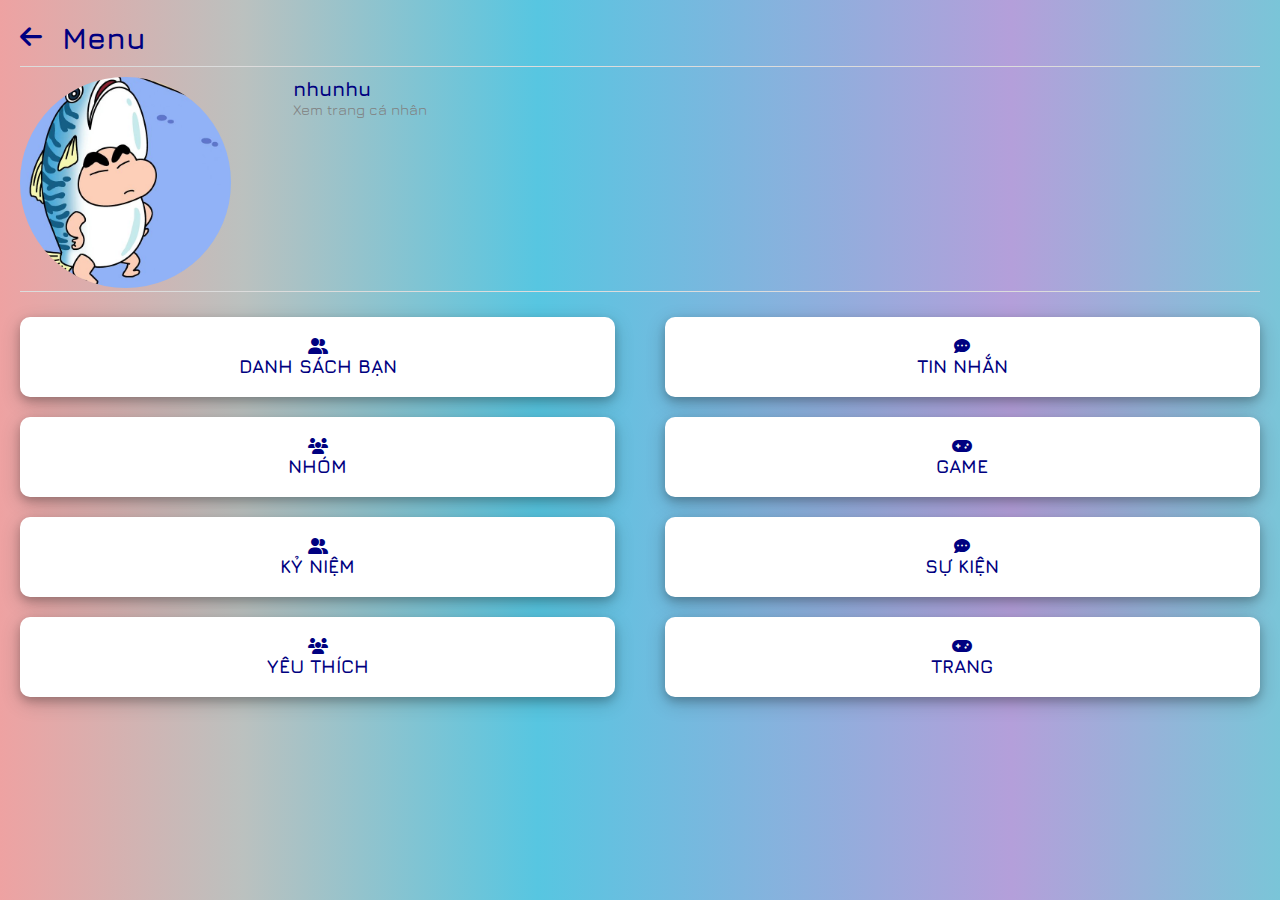
<file: WEB/index4.html>
<!DOCTYPE html>
<html lang="en">

<head>
    <meta charset="UTF-8">
    <meta name="viewport" content="width=device-width, initial-scale=1.0">
    <link rel="stylesheet" href="https://cdnjs.cloudflare.com/ajax/libs/font-awesome/6.4.0/css/all.min.css" />
    <!-- font  -->
    <style>
        @import url('https://fonts.googleapis.com/css2?family=Jura:wght@700&display=swap');
    </style>
    <script src="https://cdnjs.cloudflare.com/ajax/libs/wow/1.1.2/wow.min.js"></script>
    <link rel="stylesheet" href="https://cdnjs.cloudflare.com/ajax/libs/animate.css/4.1.1/animate.min.css" />
    <script src="https://code.jquery.com/jquery-3.7.0.min.js"></script>
    <link rel="stylesheet" href="CSS/Header.css">
    <link rel="stylesheet" href="CSS/Bars.css">
    <!-- responsive -->
    <meta name="viewport" content="width=device-width, initial-scale=1" />
    <title>MY WEB</title>
    <link rel="shortcut icon" href="IMG/LM.png">
    <script>
        wow = new WOW(
            {
                boxClass: 'wow',      // default
                animateClass: 'animate', // default
                offset: 0,          // default
                mobile: true,       // default
                live: true        // default
            }
        )
        wow.init();
    </script>
</head>

<body>
    <main>
        <section class="flex top">
            <div><a href="index.html">
                    <i class="fa-solid fa-arrow-left" title="Trang chủ"></i>
                </a>
            </div>
            <div>
                <h2>Menu</h2>
            </div>
        </section>
        <section class="profile">
            <div class="myProfile flex">
                <div class="myImg">
                    <a href="index3.html">
                        <img src="IMG/avatar.jpg" alt="">
                    </a>
                </div>
                <div class="myName">
                    <a href="index3.html">
                        <h3>nhunhu</h3>
                        <span>Xem trang cá nhân</span>
                    </a>
                </div>
            </div>
        </section>
        <section class="content flex">
            <div>
                <a href="index5.html" class="item">
                    <i class="fa-solid fa-user-group"></i>
                    <h3>DANH SÁCH BẠN</h3>
                </a>
            </div>
            <div>
                <a href="index2.html" class="item">
                    <i class="fa-solid fa-comment-dots"></i>
                    <h3>TIN NHẮN</h3>
                </a>
            </div>
            <div>
                <a href="javascript:;" class="item">
                    <i class="fa-solid fa-users"></i>
                    <h3>NHÓM</h3>
                </a>
            </div>
            <div>
                <a href="javascript:;" class="item">
                    <i class="fa-solid fa-gamepad"></i>
                    <h3>GAME</h3>
                </a>
            </div>
            <div>
                <a href="javascript:;" class="item">
                    <i class="fa-solid fa-user-group"></i>
                    <h3>KỶ NIỆM</h3>
                </a>
            </div>
            <div>
                <a href="javascript:;" class="item">
                    <i class="fa-solid fa-comment-dots"></i>
                    <h3>SỰ KIỆN</h3>
                </a>
            </div>
            <div>
                <a href="javascript:;" class="item">
                    <i class="fa-solid fa-users"></i>
                    <h3>YÊU THÍCH</h3>
                </a>
            </div>
            <div>
                <a href="javascript:;" class="item">
                    <i class="fa-solid fa-gamepad"></i>
                    <h3>TRANG</h3>
                </a>
            </div>

        </section>
    </main>
</body>

</html>
</file>
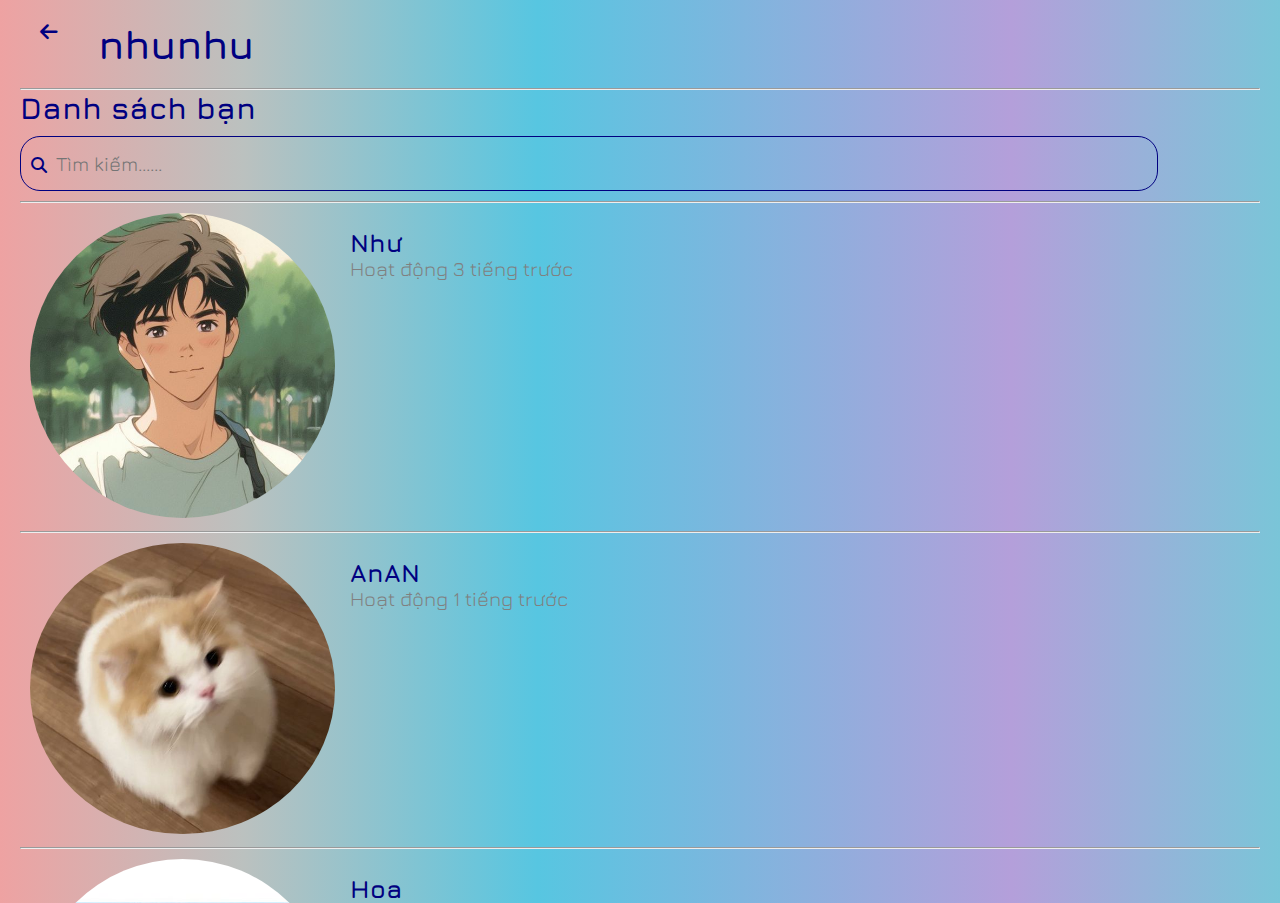
<file: WEB/index5.html>
<!DOCTYPE html>
<html lang="en">

<head>
    <meta charset="UTF-8">
    <meta name="viewport" content="width=device-width, initial-scale=1.0">
    <link rel="stylesheet" href="https://cdnjs.cloudflare.com/ajax/libs/font-awesome/6.4.0/css/all.min.css" />
    <style>
        @import url('https://fonts.googleapis.com/css2?family=Jura:wght@700&display=swap');
    </style>
    <script src="https://cdnjs.cloudflare.com/ajax/libs/wow/1.1.2/wow.min.js"></script>
    <link rel="stylesheet" href="https://cdnjs.cloudflare.com/ajax/libs/animate.css/4.1.1/animate.min.css" />
    <link rel="stylesheet" href="CSS/Header.css">
    <link rel="stylesheet" href="CSS/Message.css">
    <link rel="stylesheet" href="CSS/ListFriend.css">

    <script src="JS/Message.js"></script>
    <link rel="shortcut icon" href="IMG/LM.png">

    <title>DS bạn</title>
</head>

<body onload="active()">
    <main>
        <section class="top">
            <div class="name flex">
                <div>
                    <a href="index4.html"><i class="fa-solid fa-arrow-left"></i></a>
                </div>
                <div>
                    <h1>nhunhu</h1>
                </div>
            </div>
            <hr>
            <div>
                <h3 style="font-size: 30px;">Danh sách bạn</h3>
            </div>
            <div class="search">
                <i class="fa-solid fa-magnifying-glass"></i>
                <input type="text" placeholder="Tìm kiếm......" id="ip-find">
            </div>
            <hr>
        </section>
        <section class="list">
            <div class="friend">
                <ul class="list-friend" id="list-friend">

                </ul>
        </section>

    </main>

</body>

</html>
</file>
<file: WEB/CSS/Header.css>
* {
    padding: 0;
    margin: 0;
    font-family: 'Jura', sans-serif;
    color: navy;
}

ul li {
    list-style-type: none;
}

a {
    text-decoration: none;
}
.change{
    color: red;
}
.active{
    /* background-color: #e0f0f5; */
    border-bottom:2px solid #248299;
    margin: 0 30px;

}
/* go to top */
#go {
    width: 50px;
    height: 50px;
    border-radius: 50px;
    background-color: #57c6e1;
    z-index: 999;
    position: fixed;
    right: 30px;
    bottom: 30px;
    border: 2px solid white;
}

#go a {
    text-decoration: none;
}

#go a i {
    font-size: 40px;
    text-align: center;
    padding: 5px;
}

body {
    /* margin: 0px 25px; */
    padding: 0 20px;
    background-image: linear-gradient(to right, #eea2a2 0%, #bbc1bf 19%, #57c6e1 42%, #b49fda 79%, #7ac5d8 100%)
        /* background-image: linear-gradient(to right, #7085B6 0%, #87A7D9 50%, #DEF3F8 100%); */
        /* background-image: linear-gradient(to right, #accbee 0%, #e7f0fd 100%) */
        /* background-image: linear-gradient(to right, #a3bded 0%, #6991c7 100%); */
        /* background-image: linear-gradient(60deg, #f3e7e9 0%, #e3eeff 99%, #e3eeff 100%); */
}

.flex {
    display: flex;
    /* flex-wrap: wrap; */
}

.h_header {
    width: 17%;
    height: 100%;
    position: fixed;
    top: 0;
    z-index: 99;
    border-right: 1px solid navy;
}

.header {
    width: 7% !important;
}

/* sub-menu */
nav.sub-menu {
    width: 100% !important;
}

.sub-menu a {
    text-decoration: none;
    color: black;
}

/* menu */
nav.menu {
    width: 100%;
    height: 100%;
    /* margin-right: 10px; */

}

nav.menu ul li:first-child {
    margin-bottom: 80px;
}

nav.menu ul li {
    line-height: 4;

}

nav.menu ul li a {
    font-size: 25px;
    text-decoration: none;
    color: black;
}

nav.menu ul li i {
    font-size: 35px;
    padding: 0px 20px;

}

/* logo */
nav.menu .name {
    width: 100%;
    height: 150px;
}

.name .logo {
    padding-top: 50%;
    width: 95%;
}

.name img {
    width: 80%;
}

/* main */
.h_main {
    width: 100%;
    margin-left: 17.5%;
}

.main {
    margin-left: 7.3% !important;
}

/* điện thoại */
.res-menu {
    display: none;
}

.res-menu>ul {
    width: 100%;
}


.res-menu>ul>li:first-child {
    width: 25%;
    margin: 10px 10px 0 0;
    padding: 0;
}

.res-menu>ul>li {
    width: 15%;
    margin-top: 7%;
    text-align: center;

}

.res-menu i {
    font-size: 25px;
}

.logo {
    width: 100%;
}



/* phần right của trang home */
section#m-right {
    width: 23%;
    position: fixed;
    right: 20px;
    top: 10%;
}

#m-right>div.myProfile {
    width: 100%;
    margin-top: 0%;
}

div.myProfile div.myImg {
    width: 25%;
    margin-right: 5%;
}

div.myImg img {
    width: 100%;
    border-radius: 50%;
}

div.myName div.fname {
    /* padding: 20px 0px; */
    font-size: 35px;

}

div.myName div.lname {
    font-size: 20px;
}

/* thông báo */
/* .note {
    position: fixed;
    top: 0;
    left: 18%;
    right: 100%;
    bottom: 0;
    background-color: aliceblue;
    z-index: 999;
} */
#thongBao {
    top: 0;
    bottom: 0;
    left: -18%;
    right: 100%;
    transition: transform 0.3s ease-in-out;
    background-color: #ffff;
    box-shadow: 0 4px 8px 0 rgba(0, 0, 0, 0.2), 0 6px 20px 0 rgba(0, 0, 0, 0.19);
    border-radius: 0 10px 10px 0;
    position: fixed;
 }
 #thongBao>li:first-child{
    margin: 0;
    border-bottom: 1px solid navy;
    text-align: center;
}
#thongBao .notif{
    height:700px;
    overflow-y: scroll;
    overflow-x: auto;

 }
.notif li {
    /* text-align: center; */
    padding: 0 0 0 30px;
    margin-top: 0 !important;
    margin-bottom: 0 !important;
    border: 2px;
}
</file>
<file: WEB/CSS/Bars.css>
section {
    margin-bottom: 10px;
    border-bottom: 1px solid gainsboro;
}

h2 {
    font-size: 30px;
    padding-bottom: 10px;
}

section.top>div {
    margin: 20px 20px 0 0;
}

section.top>div i {
    font-size: 25px;
    padding-top: 5px;
}

section.profile div.myImg {
    width: 17%;
    margin-right: 5%;
}

section.profile .myName h3 {
    font-size: 20px;
}

section.profile .myName span {
    font-size: 15px;
    color: gray;
}

section.content {
    justify-content: space-between;
    flex-wrap: wrap;
    align-items: stretch;
    margin: 25px auto;
    border-bottom: none;
}

section.content>div {
    margin-bottom: 20px;
    width: 48%;
    padding: 20px 0;
    text-align: center;
    background-color: white;
    box-shadow: 0 4px 8px 0 rgba(0, 0, 0, 0.2), 0 6px 20px 0 rgba(0, 0, 0, 0.19);
    border-radius: 10px;
    overflow: hidden;
    transition: background-color 1s;

}

section.content>div:hover {
    background-color: rgb(253, 216, 216);
}
</file>
<file: WEB/CSS/Message.css>
main.main {
    width: 100%;
}

main.main>div.content {
    height: 99vh;
}

/* left */
section.left {
    width: 30%;
    border-right: 2px solid navy;
}

div.myName {
    padding: 36px 20px;
    /* height: 100px; */
}

div.myName div.arrow-left {
    display: none;
}

div.myName h1 {
    font-size: 30px;
}

div.myName div.find {
    margin-left: auto;
    width: 60%;
    padding: 10px;
    border: 1px solid navy;
    border-radius: 20px;
}

div.find>input {
    margin-left: 10px;
    width: 90%;
    border: none;
    background: none;
    font-size: 15px;
}

div.find>input:focus {
    outline: none;
}

/* ds hoạt động */
div.friend {
    overflow: hidden;
    overflow-y: scroll;
    height: 700px;
}

ul.list-friend>li.item {
    padding: 10px;

}

div.f-img {
    width: 20%;
}

div.f-img>img {
    width: 100%;
    border-radius: 50%;
}

div.f-img .name {
    display: none;
}

div.f-name {
    margin: 30px 0 0 30px;
    font-size: 23px;
}

h3 {
    font-size: 35px;
}

span {
    color: gray;

}

/* right */
section.right {
    width: 70%;
    flex-direction: column;
    justify-content: space-between;
}

span.s-name {
    display: none;
}

div.mes-top {
    padding: 15px;
    border-bottom: 0.5px solid gray;
}

div.mes-top>div.inform {
    width: 50%;
}

div.inform div.f-img {
    width: 15%;
}

div.inform div.f-img>img {
    width: 100%;
}

div.icon {
    margin-left: auto;
}

div.icon>ul>li {
    margin: 20px;
}

div.icon>ul>li i {
    font-size: 30px;
}

div.mes-bottom {

    bottom: 20px;
    margin: 0 0 2% 3%;
    border: 1px solid black;
    border-radius: 20px;
}

div.mes-bottom>div.text {
    width: 100%;
}

div.text>div.ip-text {
    width: 90%;
}

div.ip-text>i {
    margin: 20px 20px;
    font-size: 30px;
}

div.ip-text>input {
    width: 90%;
    background: none;
    border: none;
    font-size: 25px;
}

div.ip-text>input:focus {
    outline: none;
}

.node {
    padding-top: 20px;
}
</file>
<file: WEB/CSS/ListFriend.css>
section.top {
    width: 100%;
}


section.top div.name>div {
    margin: 20px;
    font-size: 20px;

}

div.search {
    width: 90%;
    padding: 10px;
    border: 1px solid navy;
    border-radius: 20px;
    margin: 10px 0;
}

div.search input {
    border: none;
    background: none;
    width: 85%;
    padding: 5px;
    font-size: 20px;
}

div.search input:focus {
    outline: none;
}

section.list .f-img {
    width: 25%;
}

section.list div.f-name h3 {
    font-size: 25px;
}

section.list div.f-name {
    margin: 15px 0 0 15px;
    font-size: 20px;
}
</file>
